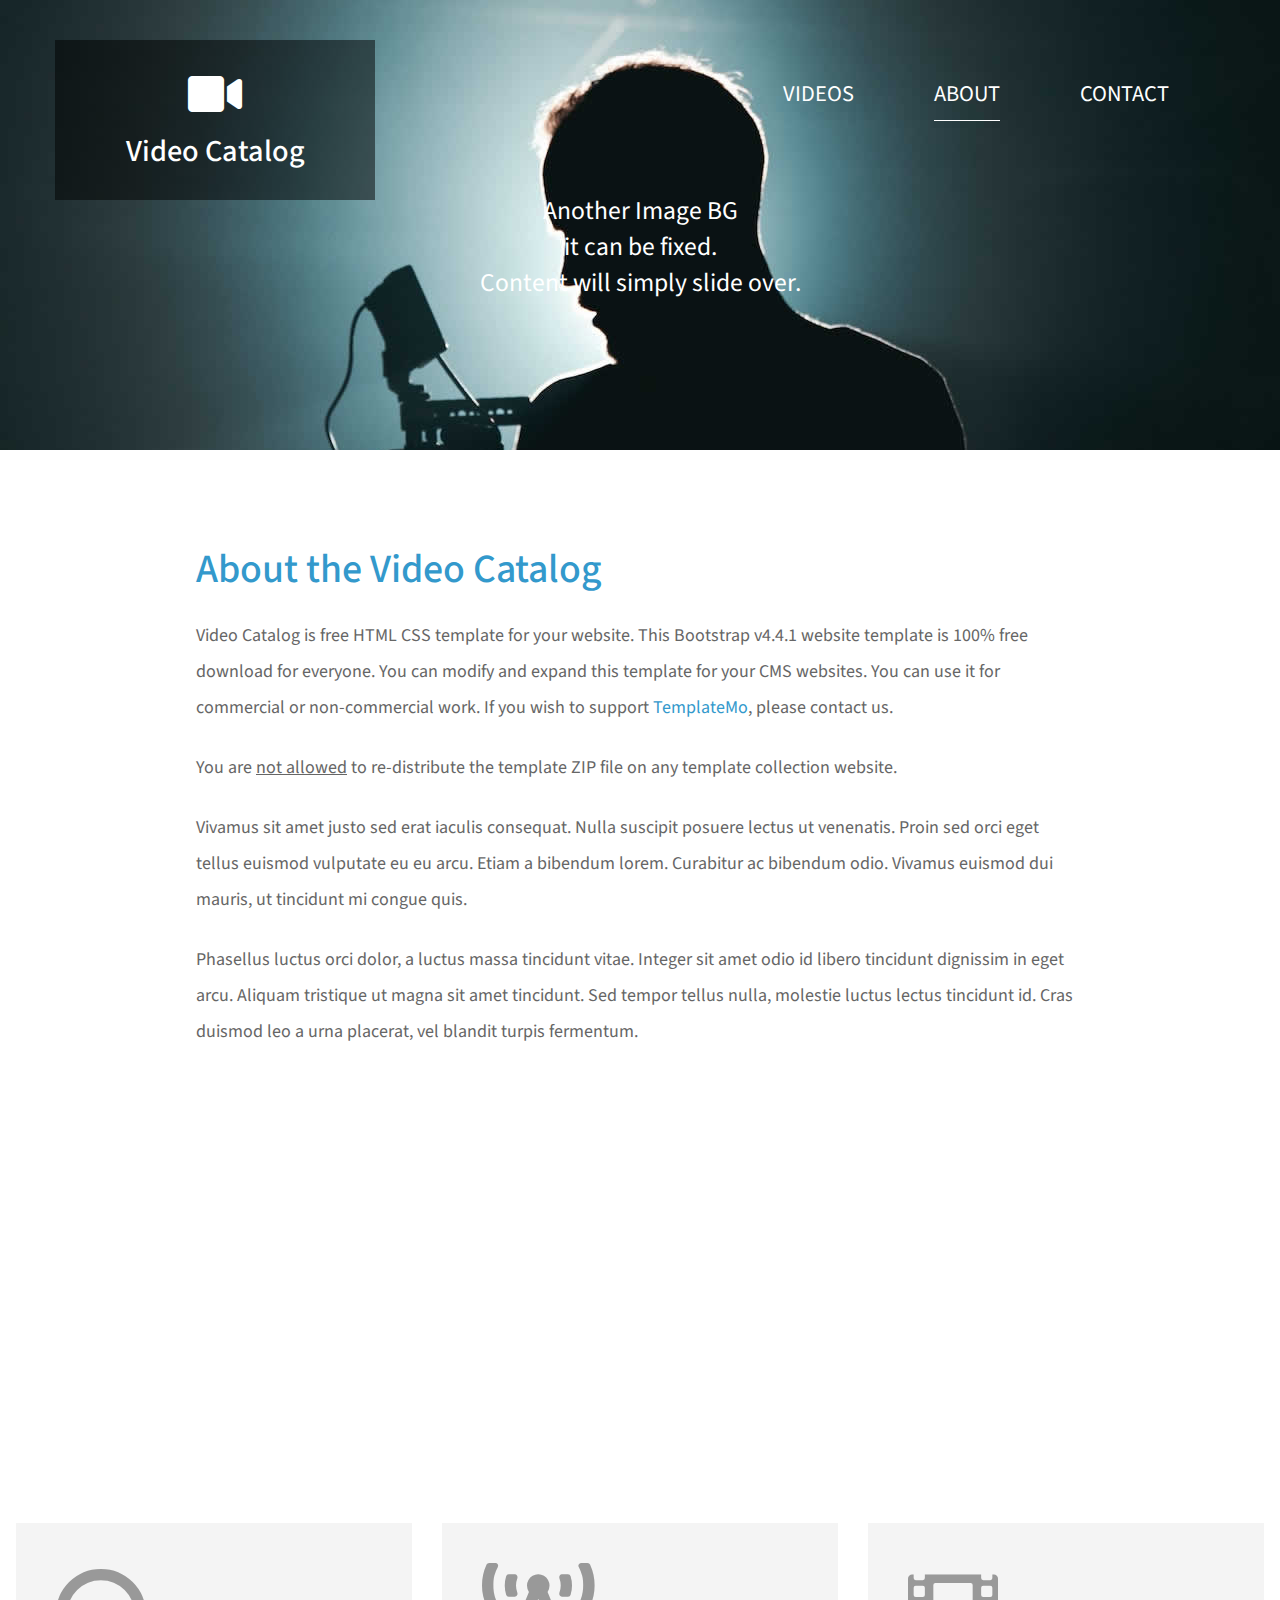
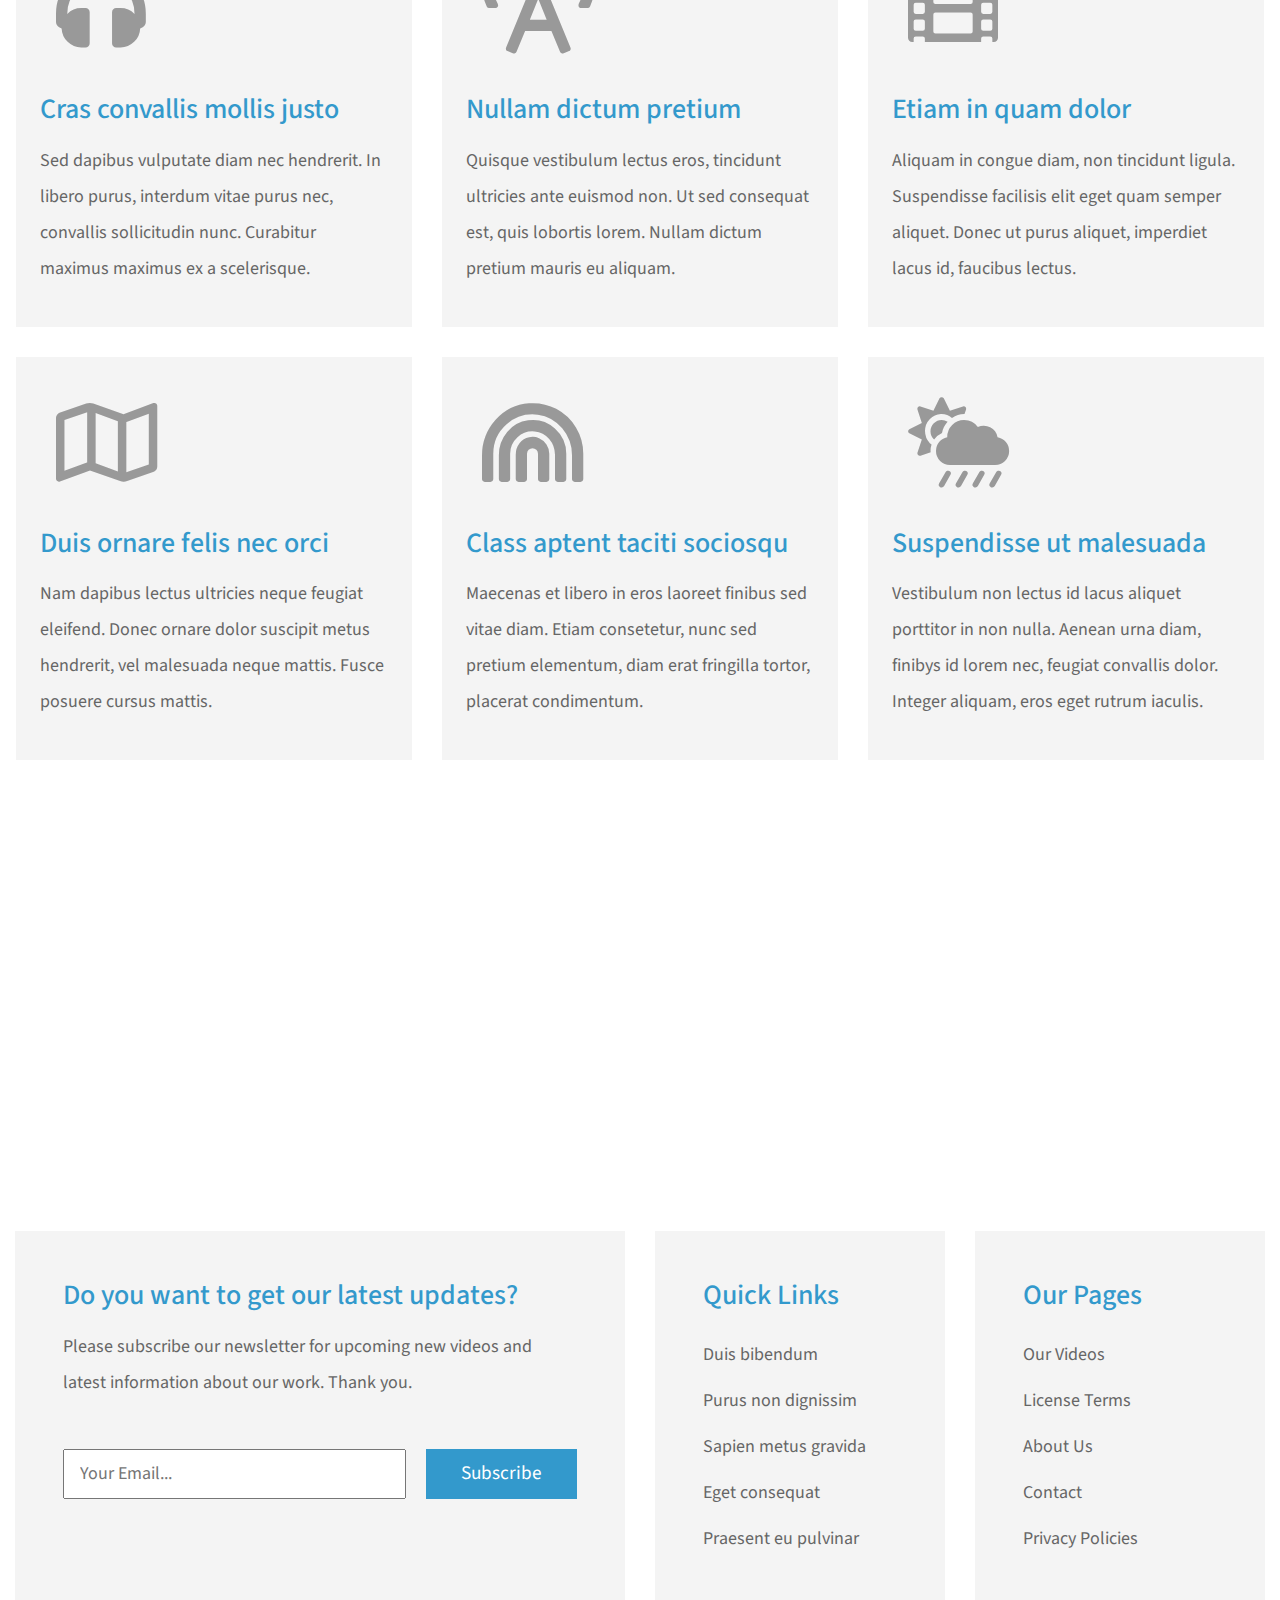
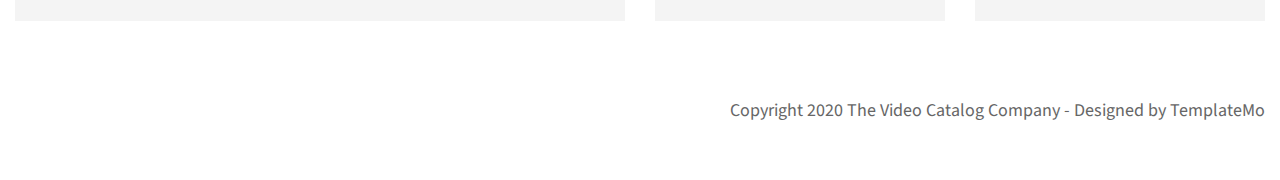
<file: nadi/about.html>
<!DOCTYPE html>
<html lang="en">
<head>
	<meta charset="UTF-8">
    <meta name="viewport" content="width=device-width, initial-scale=1.0">
    <title>Video Catalog</title>
    <link rel="stylesheet" href="fontawesome/css/all.min.css"> <!-- https://fontawesome.com/ -->
    <link href="https://fonts.googleapis.com/css2?family=Source+Sans+Pro&display=swap" rel="stylesheet">
    <!-- https://fonts.google.com/ -->
    <link rel="stylesheet" href="css/bootstrap.min.css">
    <link rel="stylesheet" href="css/templatemo-video-catalog.css">
<!--

TemplateMo 552 Video Catalog

https://templatemo.com/tm-552-video-catalog

-->
</head>
<body>
	<div class="tm-page-wrap mx-auto">
		<div class="position-relative">
			<div class="potition-absolute tm-site-header">
				<div class="container-fluid position-relative">
					<div class="row">						
                        <div class="col-7 col-md-4">
                            <a href="index.html" class="tm-bg-black text-center tm-logo-container">
                                <i class="fas fa-video tm-site-logo mb-3"></i>
                                <h1 class="tm-site-name">Video Catalog</h1>
                            </a>
                        </div>
                        <div class="col-5 col-md-8 ml-auto mr-0">
                            <div class="tm-site-nav">
                                <nav class="navbar navbar-expand-lg mr-0 ml-auto" id="tm-main-nav">
                                    <button class="navbar-toggler tm-bg-black py-2 px-3 mr-0 ml-auto collapsed" type="button"
                                        data-toggle="collapse" data-target="#navbar-nav" aria-controls="navbar-nav"
                                        aria-expanded="false" aria-label="Toggle navigation">
                                        <span>
                                            <i class="fas fa-bars tm-menu-closed-icon"></i>
                                            <i class="fas fa-times tm-menu-opened-icon"></i>
                                        </span>
                                    </button>
                                    <div class="collapse navbar-collapse tm-nav" id="navbar-nav">
                                        <ul class="navbar-nav text-uppercase">
                                            <li class="nav-item">
                                                <a class="nav-link tm-nav-link" href="index.html">Videos</a>
                                            </li>
                                            <li class="nav-item active">
                                                <a class="nav-link tm-nav-link" href="about.html">About <span class="sr-only">(current)</span></a>
                                            </li>
                                            <li class="nav-item">
                                                <a class="nav-link tm-nav-link" href="contact.html">Contact</a>
                                            </li>
                                        </ul>
                                    </div>
                                </nav>
                            </div>
                        </div>
					</div>
				</div>
			</div>
			<div class="tm-welcome-container tm-fixed-header tm-fixed-header-2">
				<div class="text-center">
					<p class="pt-5 px-3 tm-welcome-text tm-welcome-text-2 mb-1 mt-lg-0 mt-5 text-white mx-auto">Another Image BG<br>it can be fixed.<br>Content will simply slide over.</p>                	
				</div>                
            </div>

            <div id="tm-fixed-header-bg"></div> <!-- Header image -->
		</div>

		<!-- Page content -->
		<main>
			<div class="container-fluid px-0">
				<div class="mx-auto tm-content-container">					
					<div class="row mt-3 mb-5 pb-3">
						<div class="col-12">
							<div class="mx-auto tm-about-text-container px-3">
								<h2 class="tm-page-title mb-4 tm-text-primary">About the Video Catalog</h2>
								<p class="mb-4">Video Catalog is free HTML CSS template for your website. This Bootstrap v4.4.1 website template is 100% free download for everyone. You can modify and expand this template for your CMS websites. You can use it for commercial or non-commercial work. If you wish to support <a href="https://templatemo.com" class="tm-text-primary">TemplateMo</a>, please contact us.</p>
								<p class="mb-4">You are <u>not allowed</u> to re-distribute the template ZIP file on any template collection website.</p>
								<p class="mb-4">Vivamus sit amet justo sed erat iaculis consequat. Nulla suscipit posuere lectus ut venenatis. Proin sed orci eget tellus euismod vulputate eu eu arcu. Etiam a bibendum lorem. Curabitur ac bibendum odio. Vivamus euismod dui mauris, ut tincidunt mi congue quis.</p>
								<p class="mb-0">Phasellus luctus orci dolor, a luctus massa tincidunt vitae. Integer sit amet odio id libero tincidunt dignissim in eget arcu. Aliquam tristique ut magna sit amet tincidunt. Sed tempor tellus nulla, molestie luctus lectus tincidunt id. Cras duismod leo a urna placerat, vel blandit turpis fermentum.</p>	
							</div>							
						</div>						
					</div>					
				</div>

				<div class="parallax-window" data-parallax="scroll" data-image-src="img/about-2.jpg"></div>

				<div class="mx-auto tm-content-container mt-4 px-3">
					<div class="row tm-catalog-item-list mb-4">
		                <div class="col-lg-4 col-md-6 col-sm-12 tm-catalog-item">
		                    <div class="tm-bg-gray p-4">
		                        <i class="fas fa-headphones fa-5x p-3 mb-4 tm-about-icon"></i>
		                        <h3 class="tm-text-primary mb-3">Cras convallis mollis justo</h3>
		                        <p>Sed dapibus vulputate diam nec hendrerit. In libero purus, interdum vitae purus nec, convallis sollicitudin nunc. Curabitur maximus maximus ex a scelerisque.</p>
		                    </div>		                    
		                </div>
		                <div class="col-lg-4 col-md-6 col-sm-12 tm-catalog-item">
		                    <div class="tm-bg-gray p-4">
		                        <i class="fas fa-broadcast-tower fa-5x p-3 mb-4 tm-about-icon"></i>
		                        <h3 class="tm-text-primary mb-3">Nullam dictum pretium</h3>
		                        <p>Quisque vestibulum lectus eros, tincidunt ultricies ante euismod non. Ut sed consequat est, quis lobortis lorem. Nullam dictum pretium mauris eu aliquam.</p>
		                    </div>	
		                </div>
		                <div class="col-lg-4 col-md-6 col-sm-12 tm-catalog-item">
		                    <div class="tm-bg-gray p-4">
		                        <i class="fas fa-film fa-5x p-3 mb-4 tm-about-icon"></i>
		                        <h3 class="tm-text-primary mb-3">Etiam in quam dolor</h3>
		                        <p>Aliquam in congue diam, non tincidunt ligula. Suspendisse facilisis elit eget quam semper aliquet. Donec ut purus aliquet, imperdiet lacus id, faucibus lectus.</p>
		                    </div>	
		                </div>
		                <div class="col-lg-4 col-md-6 col-sm-12 tm-catalog-item">
		                    <div class="tm-bg-gray p-4">
		                        <i class="far fa-map fa-5x p-3 mb-4 tm-about-icon"></i>
		                        <h3 class="tm-text-primary mb-3">Duis ornare felis nec orci</h3>
		                        <p>Nam dapibus lectus ultricies neque feugiat eleifend. Donec ornare dolor suscipit metus hendrerit, vel malesuada neque mattis. Fusce posuere cursus mattis.</p>
		                    </div>	
		                </div>
		                <div class="col-lg-4 col-md-6 col-sm-12 tm-catalog-item">
		                    <div class="tm-bg-gray p-4">
		                        <i class="fas fa-rainbow fa-5x p-3 mb-4 tm-about-icon"></i>
		                        <h3 class="tm-text-primary mb-3">Class aptent taciti sociosqu</h3>
		                        <p>Maecenas et libero in eros laoreet finibus sed vitae diam. Etiam consetetur, nunc sed pretium elementum, diam erat fringilla tortor, placerat condimentum.</p>
		                    </div>	
		                </div>
		                <div class="col-lg-4 col-md-6 col-sm-12 tm-catalog-item">
		                    <div class="tm-bg-gray p-4">
		                        <i class="fas fa-cloud-sun-rain fa-5x p-3 mb-4 tm-about-icon"></i>
		                        <h3 class="tm-text-primary mb-3">Suspendisse ut malesuada</h3>
		                        <p>Vestibulum non lectus id lacus aliquet porttitor in non nulla. Aenean urna diam, finibys id lorem nec, feugiat convallis dolor. Integer aliquam, eros eget rutrum iaculis.</p>
		                    </div>	
		                </div>
		            </div>
				</div>

				<div class="parallax-window" data-parallax="scroll" data-image-src="img/about-3.jpg"></div>
			</div>
		</main>

		<div class="container-fluid tm-content-container mx-auto pt-5">
			<!-- Subscribe form and footer links -->
            <div class="row mt-5 pt-3">
                <div class="col-xl-6 col-lg-12 mb-4">
                    <div class="tm-bg-gray p-5 h-100">
                        <h3 class="tm-text-primary mb-3">Do you want to get our latest updates?</h3>
                        <p class="mb-5">Please subscribe our newsletter for upcoming new videos and latest information about our
                            work. Thank you.</p>
                        <form action="" method="GET" class="tm-subscribe-form">
                            <input type="text" name="email" placeholder="Your Email..." required>
                            <button type="submit" class="btn rounded-0 btn-primary tm-btn-small">Subscribe</button>
                        </form>
                    </div>
                </div>
                <div class="col-xl-3 col-lg-6 col-md-6 col-sm-6 col-12 mb-4">
                    <div class="p-5 tm-bg-gray">
                        <h3 class="tm-text-primary mb-4">Quick Links</h3>
                        <ul class="list-unstyled tm-footer-links">
                            <li><a href="#">Duis bibendum</a></li>
                            <li><a href="#">Purus non dignissim</a></li>
                            <li><a href="#">Sapien metus gravida</a></li>
                            <li><a href="#">Eget consequat</a></li>
                            <li><a href="#">Praesent eu pulvinar</a></li>
                        </ul>    
                    </div>                        
                </div>
                <div class="col-xl-3 col-lg-6 col-md-6 col-sm-6 col-12 mb-4">
                    <div class="p-5 tm-bg-gray h-100">
                        <h3 class="tm-text-primary mb-4">Our Pages</h3>
                        <ul class="list-unstyled tm-footer-links">
                            <li><a href="#">Our Videos</a></li>
                            <li><a href="#">License Terms</a></li>
                            <li><a href="#">About Us</a></li>
                            <li><a href="#">Contact</a></li>
                            <li><a href="#">Privacy Policies</a></li>
                        </ul>
                    </div>                        
                </div>
            </div> <!-- row -->

            <footer class="row pt-5">
                <div class="col-12">
                    <p class="text-right">Copyright 2020 The Video Catalog Company 
                        
                        - Designed by <a href="https://templatemo.com" rel="nofollow" target="_parent">TemplateMo</a></p>
                </div>
            </footer>
		</div>		
	</div>

	<script src="js/jquery-3.4.1.min.js"></script>
    <script src="js/bootstrap.min.js"></script>
    <script src="js/parallax.min.js"></script>
</body>
</html>
</file>
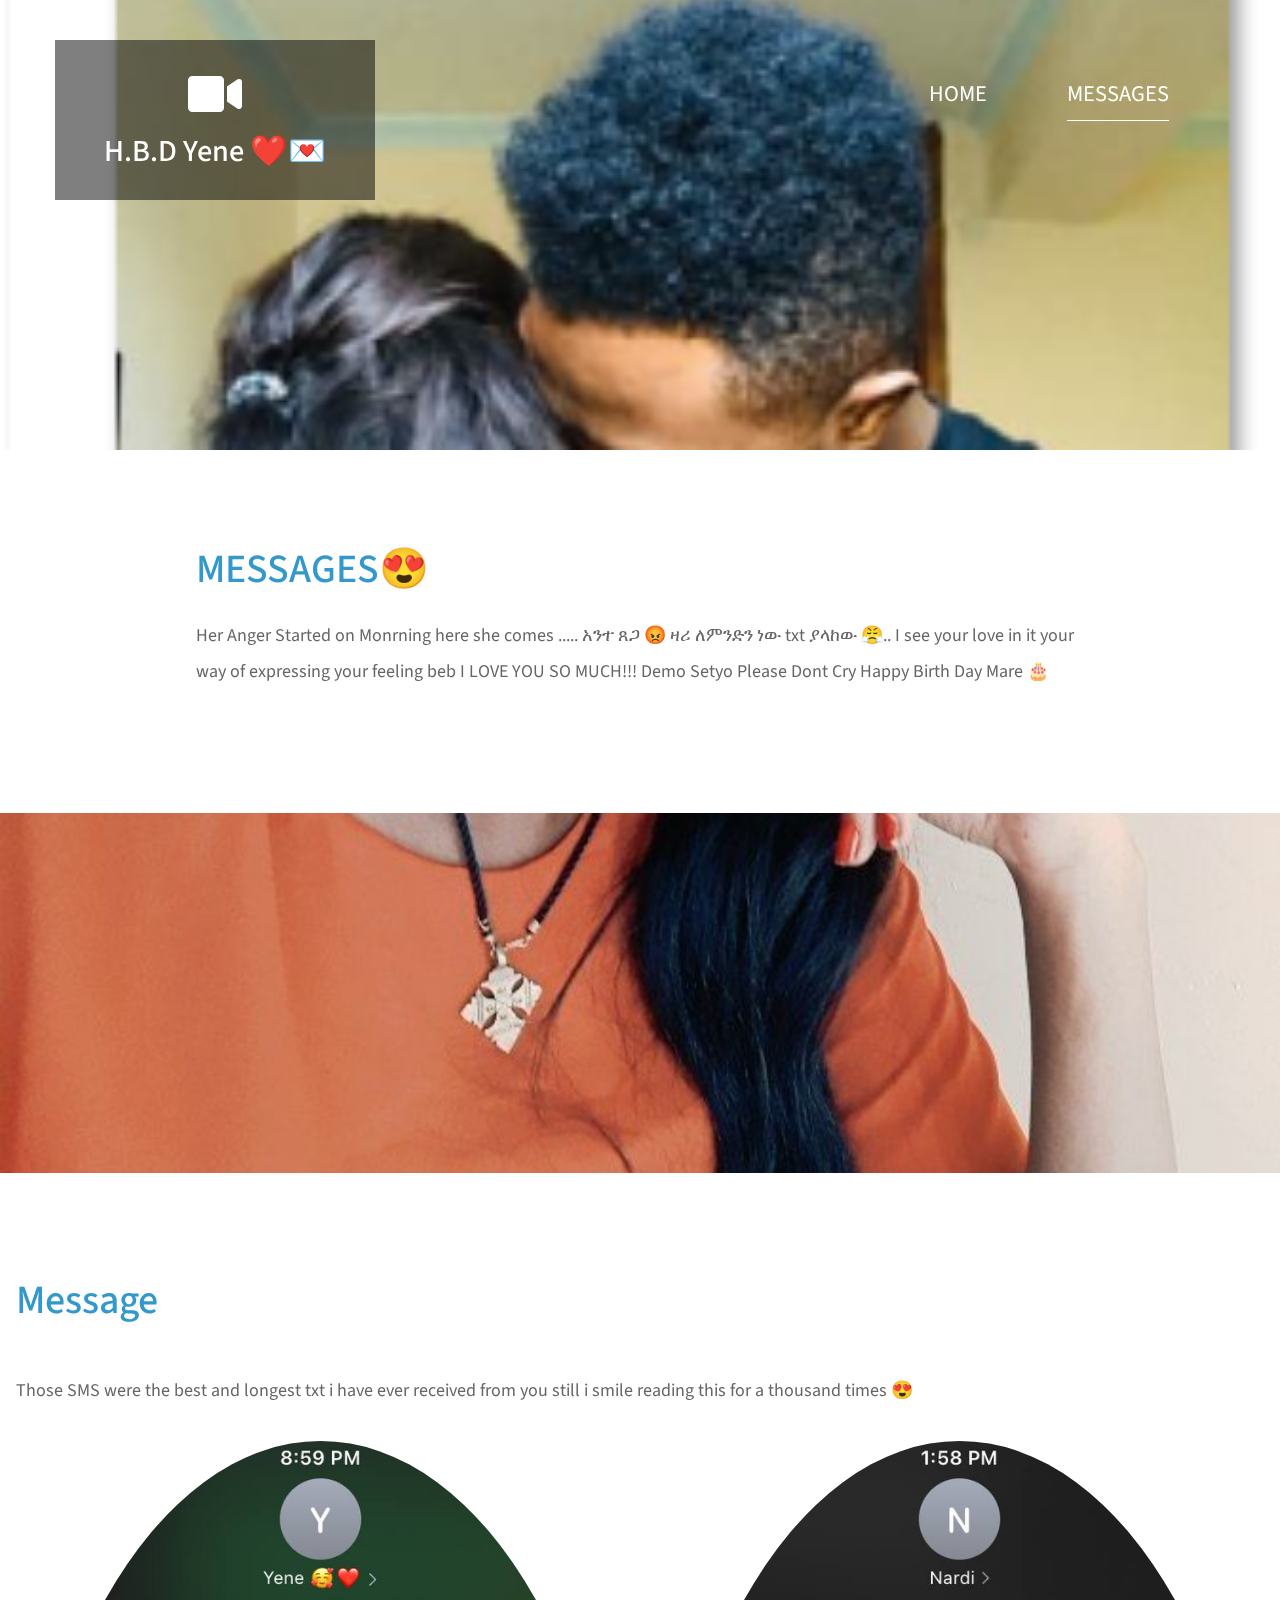
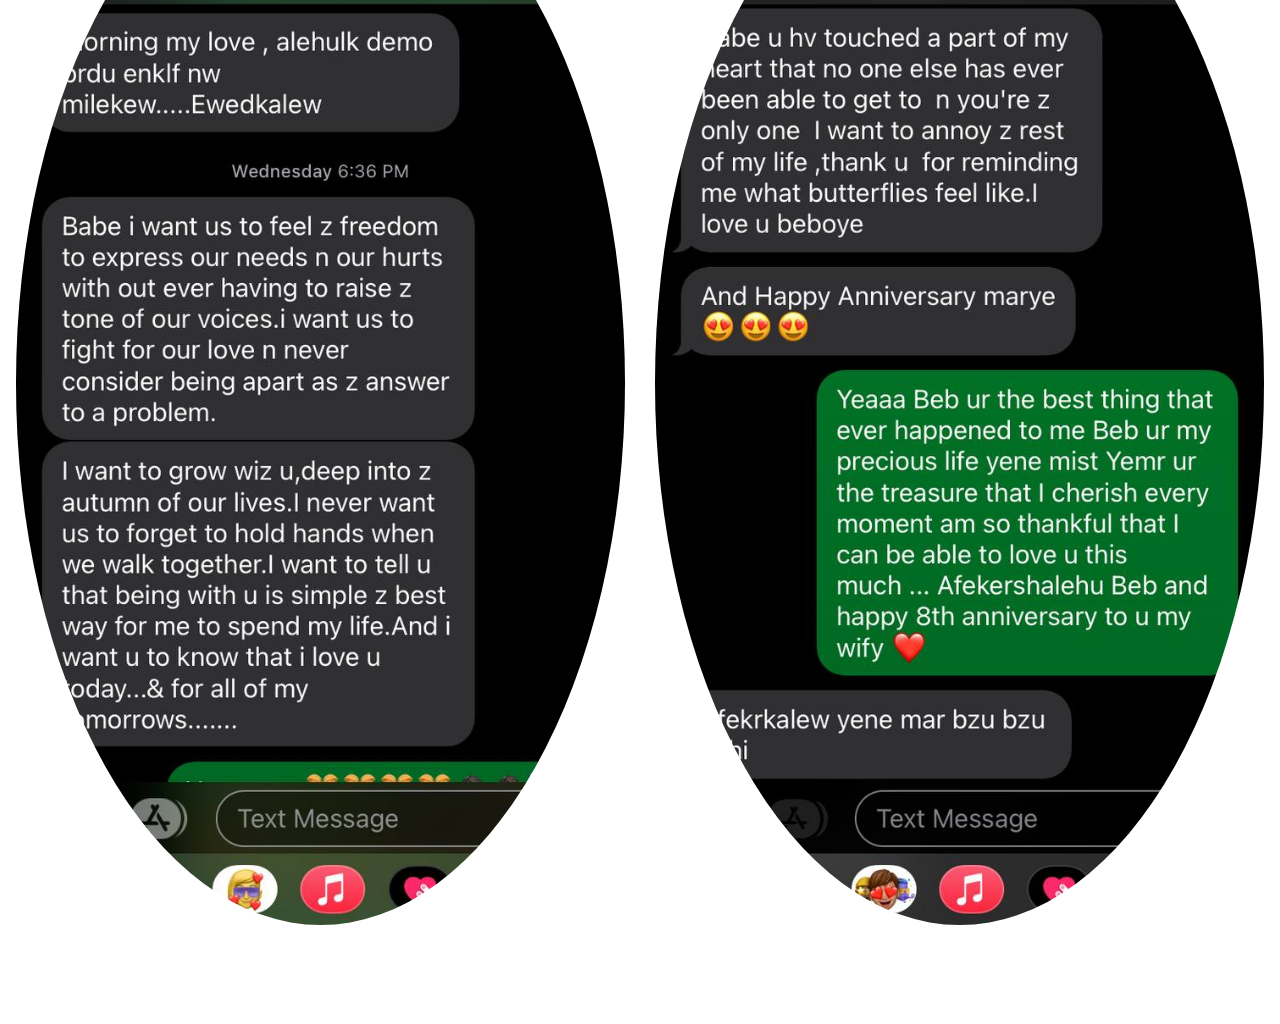
<file: nadi/contact.html>
<!DOCTYPE html>
<html lang="en">
<head>
	<meta charset="UTF-8">
    <meta name="viewport" content="width=device-width, initial-scale=1.0">
    <title>H.B.D Yene ❤️ </title>
    <link rel="stylesheet" href="fontawesome/css/all.min.css"> <!-- https://fontawesome.com/ -->
    <link href="https://fonts.googleapis.com/css2?family=Source+Sans+Pro&display=swap" rel="stylesheet">
    <!-- https://fonts.google.com/ -->
    <link rel="stylesheet" href="css/bootstrap.min.css">
    <link rel="stylesheet" href="css/templatemo-video-catalog.css">
</head>
<!--

TemplateMo 552 Video Catalog

https://templatemo.com/tm-552-video-catalog

-->
<body>
	<div class="tm-page-wrap mx-auto">
		<div class="position-relative">
			<div class="potition-absolute tm-site-header">
				<div class="container-fluid position-relative">
					<div class="row">						
                        <div class="col-7 col-md-4">
                            <a href="index.html" class="tm-bg-black text-center tm-logo-container">
                                <i class="fas fa-video tm-site-logo mb-3"></i>
                                <h1 class="tm-site-name">H.B.D Yene ❤️💌</h1>
                                
                            </a>
                        </div>
                        <div class="col-5 col-md-8 ml-auto mr-0">
                            <div class="tm-site-nav">
                                <nav class="navbar navbar-expand-lg mr-0 ml-auto" id="tm-main-nav">
                                    <button class="navbar-toggler tm-bg-black py-2 px-3 mr-0 ml-auto collapsed" type="button"
                                        data-toggle="collapse" data-target="#navbar-nav" aria-controls="navbar-nav"
                                        aria-expanded="false" aria-label="Toggle navigation">
                                        <span>
                                            <i class="fas fa-bars tm-menu-closed-icon"></i>
                                            <i class="fas fa-times tm-menu-opened-icon"></i>
                                        </span>
                                    </button>
                                    <div class="collapse navbar-collapse tm-nav" id="navbar-nav">
                                        <ul class="navbar-nav text-uppercase">
                                            <li class="nav-item">
                                                <a class="nav-link tm-nav-link" href="index.html">Home</a>
                                            </li>
                                            
                                            <li class="nav-item active">
                                                <a class="nav-link tm-nav-link" href="contact.html">MESSAGES <span class="sr-only">(current)</span></a>
                                            </li>
                                        </ul>
                                    </div>
                                </nav>
                            </div>
                        </div>
					</div>
				</div>
			</div>
			<div class="tm-welcome-container tm-fixed-header tm-fixed-header-3">
				               
            </div>

            <div id="tm-fixed-header-bg"></div> <!-- Header image -->
		</div>

		<!-- Page content -->
		<main>
			<div class="container-fluid px-0">
				<div class="mx-auto tm-content-container">					
					<div class="row mt-3 mb-5 pb-3">
						<div class="col-12">
							<div class="mx-auto tm-about-text-container px-3">
								<h2 class="tm-page-title mb-4 tm-text-primary">MESSAGES😍 </h2>
                                <p class="mb-4">
                                Her Anger Started on Monrning here she comes ..... አንተ ጸጋ 😡 ዛሪ ለምንድን ነው txt ያላከው 😤.. I see your love in it your way of expressing your feeling beb I LOVE YOU SO MUCH!!! Demo Setyo Please Dont Cry Happy Birth Day Mare 🎂   
                                </p>
                                </div>							
						</div>						
					</div>
                                                          			
				</div>

				<div class="parallax-window parallax-window-2" data-parallax="scroll" data-image-src="img/contact-2.jpg"></div>

				<div class="mx-auto tm-content-container mt-4 px-3 mb-3">
                    <div class="row">
                        <div class="col-12">
                            <h2 class="tm-page-title mb-5 tm-text-primary">Message</h2> 
                            <p>
                            Those SMS were the best and longest txt i have ever received from you still i smile reading this for a thousand times 😍
                        </p> 
                        </div>                        
                    </div>
					<div class="row">
		                <div class="col-lg-6 mb-5 pt-3">
		                    <div class="media tm-testimonial">
                                <img class="mr-4 rounded-circle img-fluid" src="img/pho.jpg" alt="Generic placeholder image">
                                <p class="media-body pt-3 tm-testimonial-text">
                                     </p>                              
                            </div>              
		                </div>
                        <div class="col-lg-6 mb-5 pt-3">
		                    <div class="media tm-testimonial">
                                <img class="mr-4 rounded-circle img-fluid" src="img/txt.jpeg" alt="Generic placeholder image">
                                <p class="media-body pt-3 tm-testimonial-text">
                                     </p>                              
                            </div>              
		                </div>
                        
                        
		            </div>
				</div>
			</div>
		</main>

				
	</div>

	<script src="js/jquery-3.4.1.min.js"></script>
    <script src="js/bootstrap.min.js"></script>
    <script src="js/parallax.min.js"></script>    
</body>
</html>
</file>
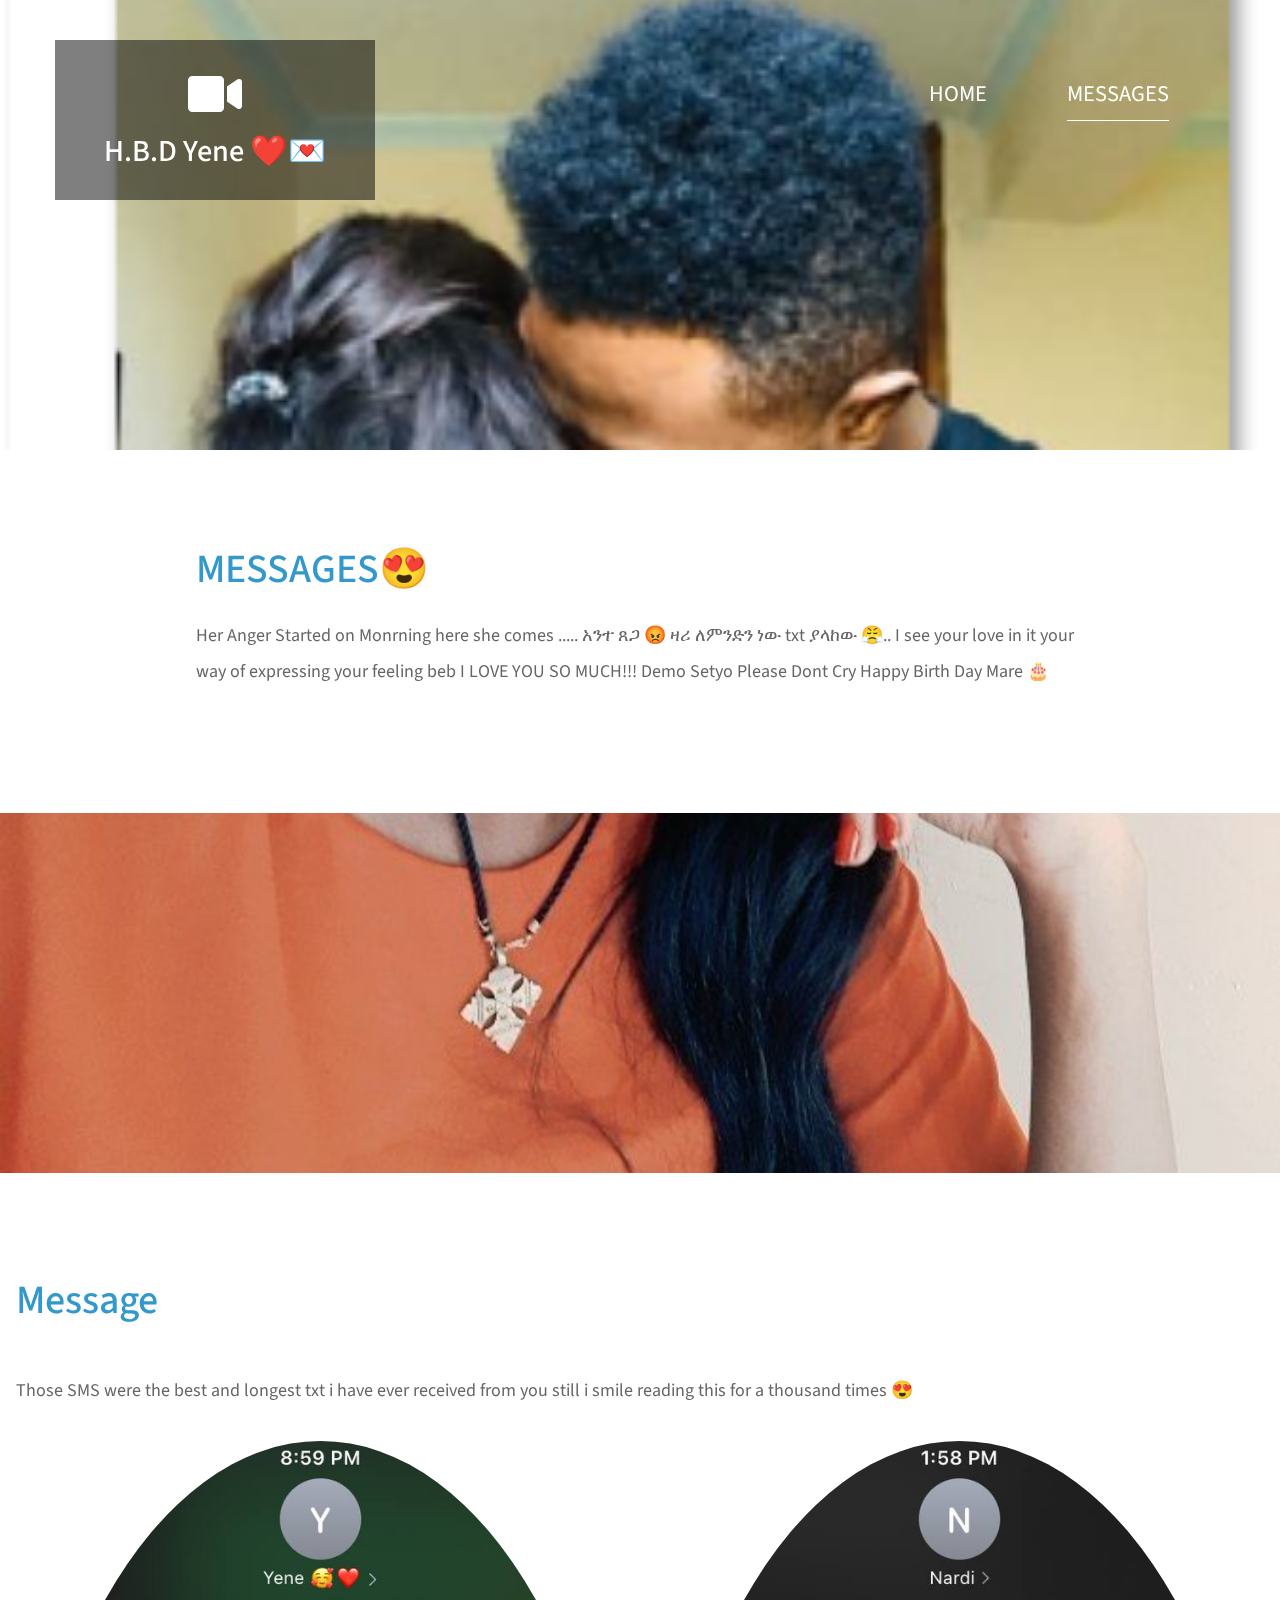
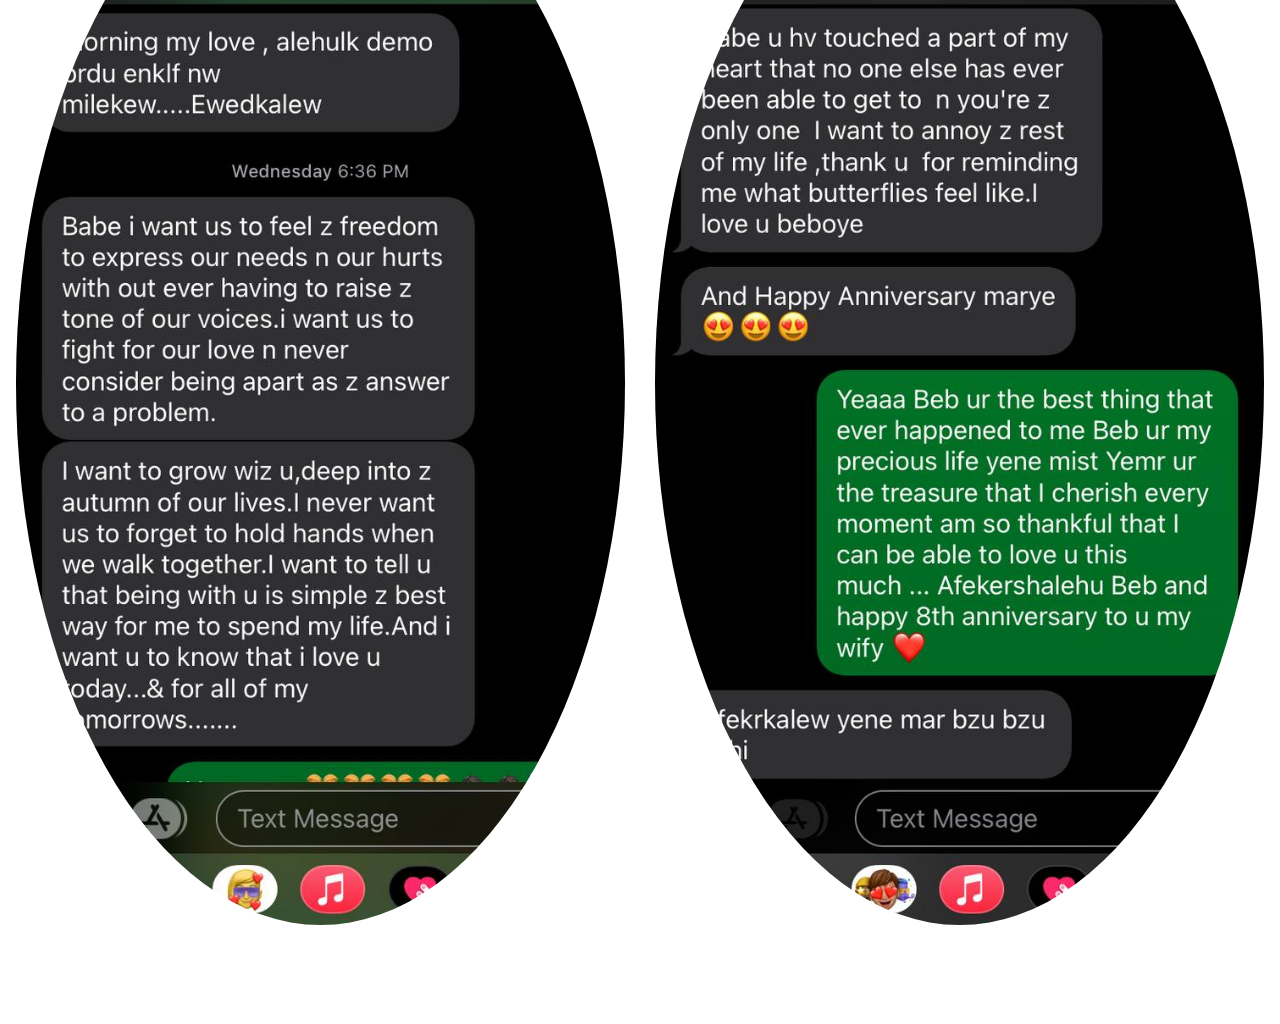
<file: templatemo_552_video_catalog/contact.html>
<!DOCTYPE html>
<html lang="en">
<head>
	<meta charset="UTF-8">
    <meta name="viewport" content="width=device-width, initial-scale=1.0">
    <title>H.B.D Yene ❤️ </title>
    <link rel="stylesheet" href="fontawesome/css/all.min.css"> <!-- https://fontawesome.com/ -->
    <link href="https://fonts.googleapis.com/css2?family=Source+Sans+Pro&display=swap" rel="stylesheet">
    <!-- https://fonts.google.com/ -->
    <link rel="stylesheet" href="css/bootstrap.min.css">
    <link rel="stylesheet" href="css/templatemo-video-catalog.css">
</head>
<!--

TemplateMo 552 Video Catalog

https://templatemo.com/tm-552-video-catalog

-->
<body>
	<div class="tm-page-wrap mx-auto">
		<div class="position-relative">
			<div class="potition-absolute tm-site-header">
				<div class="container-fluid position-relative">
					<div class="row">						
                        <div class="col-7 col-md-4">
                            <a href="index.html" class="tm-bg-black text-center tm-logo-container">
                                <i class="fas fa-video tm-site-logo mb-3"></i>
                                <h1 class="tm-site-name">H.B.D Yene ❤️💌</h1>
                                
                            </a>
                        </div>
                        <div class="col-5 col-md-8 ml-auto mr-0">
                            <div class="tm-site-nav">
                                <nav class="navbar navbar-expand-lg mr-0 ml-auto" id="tm-main-nav">
                                    <button class="navbar-toggler tm-bg-black py-2 px-3 mr-0 ml-auto collapsed" type="button"
                                        data-toggle="collapse" data-target="#navbar-nav" aria-controls="navbar-nav"
                                        aria-expanded="false" aria-label="Toggle navigation">
                                        <span>
                                            <i class="fas fa-bars tm-menu-closed-icon"></i>
                                            <i class="fas fa-times tm-menu-opened-icon"></i>
                                        </span>
                                    </button>
                                    <div class="collapse navbar-collapse tm-nav" id="navbar-nav">
                                        <ul class="navbar-nav text-uppercase">
                                            <li class="nav-item">
                                                <a class="nav-link tm-nav-link" href="index.html">Home</a>
                                            </li>
                                            
                                            <li class="nav-item active">
                                                <a class="nav-link tm-nav-link" href="contact.html">MESSAGES <span class="sr-only">(current)</span></a>
                                            </li>
                                        </ul>
                                    </div>
                                </nav>
                            </div>
                        </div>
					</div>
				</div>
			</div>
			<div class="tm-welcome-container tm-fixed-header tm-fixed-header-3">
				               
            </div>

            <div id="tm-fixed-header-bg"></div> <!-- Header image -->
		</div>

		<!-- Page content -->
		<main>
			<div class="container-fluid px-0">
				<div class="mx-auto tm-content-container">					
					<div class="row mt-3 mb-5 pb-3">
						<div class="col-12">
							<div class="mx-auto tm-about-text-container px-3">
								<h2 class="tm-page-title mb-4 tm-text-primary">MESSAGES😍 </h2>
                                <p class="mb-4">
                                Her Anger Started on Monrning here she comes ..... አንተ ጸጋ 😡 ዛሪ ለምንድን ነው txt ያላከው 😤.. I see your love in it your way of expressing your feeling beb I LOVE YOU SO MUCH!!! Demo Setyo Please Dont Cry Happy Birth Day Mare 🎂   
                                </p>
                                </div>							
						</div>						
					</div>
                                                          			
				</div>

				<div class="parallax-window parallax-window-2" data-parallax="scroll" data-image-src="img/contact-2.jpg"></div>

				<div class="mx-auto tm-content-container mt-4 px-3 mb-3">
                    <div class="row">
                        <div class="col-12">
                            <h2 class="tm-page-title mb-5 tm-text-primary">Message</h2> 
                            <p>
                            Those SMS were the best and longest txt i have ever received from you still i smile reading this for a thousand times 😍
                        </p> 
                        </div>                        
                    </div>
					<div class="row">
		                <div class="col-lg-6 mb-5 pt-3">
		                    <div class="media tm-testimonial">
                                <img class="mr-4 rounded-circle img-fluid" src="img/pho.jpg" alt="Generic placeholder image">
                                <p class="media-body pt-3 tm-testimonial-text">
                                     </p>                              
                            </div>              
		                </div>
		               
                        <div class="col-lg-6 mb-5 pt-3">
                            <div class="media tm-testimonial">
                              <img class="mr-4 rounded-circle img-fluid" src="img/txt.jpeg" alt="Generic placeholder image">
                              <p class="media-body pt-3 tm-testimonial-text">
                                Aliquam tristique ut magna sit amet tincidunt. Sed tempor tellus nulla, molestie luctus lectus tincidunt id. Cras duismod leo a urna placerat, vel blandit turpis fermentum.
                              </p>
                            </div>                  
                        </div>
                        
		            </div>
				</div>
			</div>
		</main>

				
	</div>

	<script src="js/jquery-3.4.1.min.js"></script>
    <script src="js/bootstrap.min.js"></script>
    <script src="js/parallax.min.js"></script>    
</body>
</html>
</file>
<file: nadi/css/templatemo-video-catalog.css>
/*

TemplateMo 552 Video Catalog

https://templatemo.com/tm-552-video-catalog

*/

html { scroll-behavior: smooth; overflow-x: hidden; }

body {
    margin: 0;
    padding: 0;
    font-family: 'Source Sans Pro', sans-serif;
    font-size: 18px;
    line-height: 2em;
    overflow-x: hidden;
}

a {
    transition: all 0.3s ease;
    color: #666;
}

a:hover {
    color: #29BBCC;
    text-decoration: none;
}

h2, p { color: #666666; }

.tm-site-header {
    position: absolute;
    z-index: 1000;
    width: 100%;
    top: 0;
    left: 0;
    padding: 40px;
}

.tm-logo-container {
    display: block;
    padding: 30px;
    width: 320px;
    height: 160px;
}

.tm-site-logo { font-size: 3rem; }
.tm-site-name { font-size: 1.9rem; }

#tm-video-container {
    max-height: 720px;
    overflow: hidden;
    background-color: #333;
}

#tm-video {
    width: 100%;
    height: auto;
}

.tm-bg-black {
    background-color: rgba(0,0,0,0.5);
    color: white;
}

.tm-bg-gray { background-color: #F4F4F4; }
.tm-text-primary { color: #3399CC; }
.tm-text-secondary { color: #3CAFAF; }

.tm-nav-link {
    color: white;
    font-size: 1.4rem;    
}

#tm-main-nav .nav-item .nav-link { border-bottom: 1px solid transparent; }

#tm-main-nav .nav-item.active .nav-link,
#tm-main-nav .nav-item:hover .nav-link {
    border-bottom: 1px solid white;
    color: white;
}

.tm-welcome-container {
    position: absolute;
    width: 100%;
    height: 100%;
    display: flex;
    justify-content: center;
    flex-direction: column;
    z-index: 999;
}

.tm-welcome-container-inner { margin-top: 100px; }
.tm-welcome-text { font-size: 1.6rem; }

.btn {
    padding: 15px 60px;
    font-size: 1.6rem;
    border: none;
    cursor: pointer;
}

.btn-primary { background-color: #3399CC; }
.btn-primary:hover { background-color: #1674a0; }

/*
    Button hover effect: https://tympanus.net/Development/CreativeButtons/
*/

.tm-btn-animate {
    position: relative;
    overflow: hidden;
    -webkit-backface-visibility: hidden;
    -moz-backface-visibility: hidden;
    backface-visibility: hidden;
    transition: all 0.3s ease;
}

.tm-btn-animate:before {
    left: 0;
    top: -100%;
    position: absolute;
    height: 100%;
    width: 100%;
    line-height: 2.5;
    -webkit-transition: all 0.3s;
    -moz-transition: all 0.3s;
    transition: all 0.3s;
    font-family: "Font Awesome 5 Free";
    font-style: normal;
    font-weight: 900;
    line-height: 1;
    -webkit-font-smoothing: antialiased;
}

.tm-btn-animate:after {
    content: '';
    position: absolute;
    z-index: -1;
    -webkit-transition: all 0.3s;
    -moz-transition: all 0.3s;
    transition: all 0.3s;
}

.tm-btn-animate:hover:before { top: 13px; }

.tm-btn-animate span {
    display: inline-block;
    width: 100%;
    height: 100%;
    -webkit-transition: all 0.3s;
    -webkit-backface-visibility: hidden;
    -moz-transition: all 0.3s;
    -moz-backface-visibility: hidden;
    transition: all 0.3s;
    backface-visibility: hidden;
}

.tm-btn-animate:hover span {
    -webkit-transform: translateY(300%);
    -moz-transform: translateY(300%);
    -ms-transform: translateY(300%);
    transform: translateY(300%);
}

.tm-btn-cta {
    color: white;
    background-color: rgba(0,0,0,0.5);
}

.tm-btn-cta:before { font-size: 180%; }
.tm-btn-download:before { font-size: 120%; }
.tm-btn-submit:before { font-size: 120%; }
.tm-icon-down:before { content: '\f078'; }
.tm-icon-download:before { content: '\f019'; }
.tm-icon-submit:before { content: '\f1d8'; }
.tm-icon-submit:hover:before { top: 18px; }
.tm-btn-cta:hover { color: white; }

.tm-btn-download:hover,
.tm-btn-download:focus,
.tm-btn-submit:hover,
.tm-btn-submit:focus {
    color: white;
    background-color: #3399CC;
}

.tm-btn-download span { padding-top: 10px; }
.tm-btn-small { 
    padding: 10.5px 35px;
    font-size: 1.2rem; 
}

#tm-video-control-button {
    position: absolute;
    bottom: 20px;
    right: 20px;
    z-index: 1000;
}

.tm-content-container {
    max-width: 1422px;
    padding-top: 80px;
    padding-bottom: 35px;
}

.tm-page-title { font-size: 2.5rem; }
.tm-catalog-item-list { justify-content: space-between; }

.tm-catalog-item {
    max-width: 462px;
    display: flex;
    flex-direction: column;
    margin-bottom: 64px;
}

.tm-thumbnail-container { overflow: hidden; }
.tm-thumbnail-container img { transition: all 0.3s ease; }
.tm-thumbnail-container:hover img { transform: scale(1.2) rotate(5deg); }

.tm-img-overlay {
    top: 0;
    left: 0;
    width: 100%;
    height: 100%;
    display: flex;
    align-items: center;
    justify-content: center;
    background-color: rgba(0,0,0,0.4);
    cursor: pointer;
    transition: all 0.3s ease ;
}

.tm-overlay-icon {
    color: #a7a7a7;
    opacity: 1;
    font-size: 2rem;
    padding: 10px 15px;
    background-color: rgba(0,0,0,0.5);
    border-radius: 50%;
    width: 70px;
    height: 70px;
    display: flex;
    align-items: center;
    justify-content: center;
    padding-right: 8px;
    z-index: 1002;
    transition: all 0.3s ease;  
}

.tm-img-overlay:hover { background-color: transparent; }
.tm-img-overlay:hover .tm-overlay-icon { opacity: 0; }
.tm-catalog-item-description { flex: 1; }

.tm-categories-container {
    display: flex;
    align-items: center;
}

.tm-categories-text { margin-right: 16px; }
.tm-category-list { font-size: 1.75rem; }
.tm-category-item { margin: 16px; }

.tm-category-link {
    color: #3399CC;
    padding: 10px;
    border-bottom: 3px solid transparent;
}

.tm-category-link.active,
.tm-category-link:hover {
    border-bottom: 3px solid #3399CC;
    color: #3399CC;
}

.tm-paging-link {
    background-color: #F4F4F4;
    margin-right: 12px;
    font-size: 1.5rem;
    width: 60px;
    height: 60px;
    display: flex;
    align-items: center;
    justify-content: center;
}

.nav-item.active > .tm-paging-link,
.nav-item:hover > .tm-paging-link {
    background-color: #CCC;
    color: #666666;
}

.tm-subscribe-form { 
    display: flex; 
    align-items: center;
}

.tm-subscribe-form > input {
    padding: 5px 15px;
    margin-right: 20px;
    flex: 1;
    max-width: 382px;
}

.tm-footer-links > li { margin-bottom: 10px; }

/*Video detail page*/

.tm-video-title { font-size: 2.5rem; }
.tm-share-box { 
    font-size: 1.4rem; 
    padding: 3rem;
}
.tm-share-box-title { font-size: 1.4rem; }

.tm-bg-white {
    background-color: white;
    border: 1px solid #CDCECF;
    border-radius: 5px;
}

.tm-share-button {
    width: 52px;
    height: 52px;
    display: flex;
    align-items: center;
    justify-content: center;
    margin-right: 24px;
}

.tm-share-button:last-child { margin-right: 0; }
.tm-text-link { color: #3399CC; }

.tm-likes-box,
.tm-btn-download {
    width: 280px;
    height: 60px;
}

.tm-likes-box { padding-top: 12px; }
.tm-video-description-box { max-width: 920px; }
.tm-text-gray { color: #6F7071; }

.tm-fixed-header {
    background-position: center;
    background-repeat: no-repeat;
    background-attachment: fixed;
    background-size: cover;    
    background-color: #666;
}

#tm-fixed-header-bg { height: 450px; }
.tm-fixed-header-1 { background-image: url(../img/back1.jpg); }
.tm-fixed-header-2 { background-image: url(../img/about-1.jpg); }
.tm-fixed-header-3 { background-image: url(../img/aa.png); }

video {
  width: 100%;
  height: auto;
}

.fa-facebook { color: #3b5998; }
.fa-twitter { color: #00acee; }
.fa-pinterest { color: #c8232c; }
.tm-liked-icon { display: none; }
.tm-not-liked-icon { display: inline-block; }
.tm-liked-icon, .tm-not-liked-icon { margin-top: 3px; }
.tm-liked .tm-liked-icon { display: inline-block; }
.tm-liked .tm-not-liked-icon { display: none; }
.tm-welcome-text-2 { max-width: 575px; }
.tm-share-button:hover { background-color: #e9ecef; }

/*About*/
.tm-about-text-container { max-width: 920px; }

.parallax-window {
    min-height: 270px;
    background: transparent;
}

.parallax-window-2 {
    min-height: 360px;
}

.tm-about-icon {
    color: #999;
}

/* Contact */
.mapouter{
    position:relative;
    text-align:right;
    height:540px;
    width:100%;
}

.gmap_canvas {
    overflow:hidden;
    background:none!important;
    height:540px;
    width:100%;
}

.form-control {
    font-size: 1.2rem;
    padding: 21px 25px;
}

.form-group {
    margin-bottom: 35px;
}

#contact-select {
    height: 60px;
    border-radius: 0;
}

#contact-select:not([multiple]) {
  -webkit-appearance: none;
  -moz-appearance: none;
  background-position: right 15px center;
  background-repeat: no-repeat;
  background-image: url(../img/select-arrow.png);
  padding: 14px 20px;
  padding-right: 20px;
  color: #666;
}
.tm-testimonial-text {
    max-width: 420px;
    font-style: italic;
}

@media (min-width: 992px) {
    #tm-main-nav .nav-item { margin: 20px 40px; }
    .navbar-expand-lg .navbar-nav .nav-link { padding: 8px 0px; }
    .navbar-expand-lg .navbar-collapse { justify-content: flex-end; }
}

@media (max-width: 1419px) {
    .tm-catalog-item { margin-bottom: 30px; }
}

@media (max-width: 991px) {
    .navbar {
        max-width: 220px;
        position: absolute;
        top: 0;
        right: 0;
        padding: 0;
    }
    
    .navbar-collapse {
        background-color: rgba(0,0,0,0.5);
        border-radius: 5px;
        border-top-right-radius: 0;
        padding: 10px 15px;
    }

    .nav-item { margin-bottom: 10px; }

    .navbar-toggler {
        border-bottom-left-radius: 0;
        border-bottom-right-radius: 0;
        width: 52px;
        height: 40px;
    }

    .navbar-toggler.collapsed {
        border-bottom-left-radius: .25rem;
        border-bottom-right-radius: .25rem;   
    }

    .navbar-toggler i.tm-menu-opened-icon { display: block; }
    .navbar-toggler i.tm-menu-closed-icon { display: none; }
    .navbar-toggler.collapsed i.tm-menu-opened-icon { display: none; }
    .navbar-toggler.collapsed i.tm-menu-closed-icon { display: block; }
    .tm-welcome-container-inner { margin-top: 150px; }
    .tm-welcome-text { font-size: 1.4rem; }

    #tm-video {
        width: 888px;
        height: 500px;
    }

    .tm-logo-container {
        height: 160px;
        width: 250px;
    }

    .tm-site-header { padding: 20px; }
    .tm-catalog-item-list { max-width: 924px; }
    .tm-share-box { max-width: 400px; }
}

@media (max-width: 879px) {
    .tm-categories-container {
        flex-direction: column;
        align-items: flex-start;
    }
}

@media (max-width: 640px) {
    .tm-subscribe-form { 
        flex-direction: column; 
        align-items: stretch;
    }

    .tm-subscribe-form > input {
       max-width: 100%;
    }

    .tm-subscribe-form input {
        margin-right: 0;
        margin-bottom: 15px;
    }

    .tm-share-box {
        padding-left: 1.5rem;
        padding-right: 1.5rem;
    }
}

@media (max-width: 419px) {
    .tm-testimonial {
        flex-direction: column;
    }
}
</file>
<file: templatemo_552_video_catalog/css/templatemo-video-catalog.css>
/*

TemplateMo 552 Video Catalog

https://templatemo.com/tm-552-video-catalog

*/

html { scroll-behavior: smooth; overflow-x: hidden; }

body {
    margin: 0;
    padding: 0;
    font-family: 'Source Sans Pro', sans-serif;
    font-size: 18px;
    line-height: 2em;
    overflow-x: hidden;
}

a {
    transition: all 0.3s ease;
    color: #666;
}

a:hover {
    color: #29BBCC;
    text-decoration: none;
}

h2, p { color: #666666; }

.tm-site-header {
    position: absolute;
    z-index: 1000;
    width: 100%;
    top: 0;
    left: 0;
    padding: 40px;
}

.tm-logo-container {
    display: block;
    padding: 30px;
    width: 320px;
    height: 160px;
}

.tm-site-logo { font-size: 3rem; }
.tm-site-name { font-size: 1.9rem; }

#tm-video-container {
    max-height: 720px;
    overflow: hidden;
    background-color: #333;
}

#tm-video {
    width: 100%;
    height: auto;
}

.tm-bg-black {
    background-color: rgba(0,0,0,0.5);
    color: white;
}

.tm-bg-gray { background-color: #F4F4F4; }
.tm-text-primary { color: #3399CC; }
.tm-text-secondary { color: #3CAFAF; }

.tm-nav-link {
    color: white;
    font-size: 1.4rem;    
}

#tm-main-nav .nav-item .nav-link { border-bottom: 1px solid transparent; }

#tm-main-nav .nav-item.active .nav-link,
#tm-main-nav .nav-item:hover .nav-link {
    border-bottom: 1px solid white;
    color: white;
}

.tm-welcome-container {
    position: absolute;
    width: 100%;
    height: 100%;
    display: flex;
    justify-content: center;
    flex-direction: column;
    z-index: 999;
}

.tm-welcome-container-inner { margin-top: 100px; }
.tm-welcome-text { font-size: 1.6rem; }

.btn {
    padding: 15px 60px;
    font-size: 1.6rem;
    border: none;
    cursor: pointer;
}

.btn-primary { background-color: #3399CC; }
.btn-primary:hover { background-color: #1674a0; }

/*
    Button hover effect: https://tympanus.net/Development/CreativeButtons/
*/

.tm-btn-animate {
    position: relative;
    overflow: hidden;
    -webkit-backface-visibility: hidden;
    -moz-backface-visibility: hidden;
    backface-visibility: hidden;
    transition: all 0.3s ease;
}

.tm-btn-animate:before {
    left: 0;
    top: -100%;
    position: absolute;
    height: 100%;
    width: 100%;
    line-height: 2.5;
    -webkit-transition: all 0.3s;
    -moz-transition: all 0.3s;
    transition: all 0.3s;
    font-family: "Font Awesome 5 Free";
    font-style: normal;
    font-weight: 900;
    line-height: 1;
    -webkit-font-smoothing: antialiased;
}

.tm-btn-animate:after {
    content: '';
    position: absolute;
    z-index: -1;
    -webkit-transition: all 0.3s;
    -moz-transition: all 0.3s;
    transition: all 0.3s;
}

.tm-btn-animate:hover:before { top: 13px; }

.tm-btn-animate span {
    display: inline-block;
    width: 100%;
    height: 100%;
    -webkit-transition: all 0.3s;
    -webkit-backface-visibility: hidden;
    -moz-transition: all 0.3s;
    -moz-backface-visibility: hidden;
    transition: all 0.3s;
    backface-visibility: hidden;
}

.tm-btn-animate:hover span {
    -webkit-transform: translateY(300%);
    -moz-transform: translateY(300%);
    -ms-transform: translateY(300%);
    transform: translateY(300%);
}

.tm-btn-cta {
    color: white;
    background-color: rgba(0,0,0,0.5);
}

.tm-btn-cta:before { font-size: 180%; }
.tm-btn-download:before { font-size: 120%; }
.tm-btn-submit:before { font-size: 120%; }
.tm-icon-down:before { content: '\f078'; }
.tm-icon-download:before { content: '\f019'; }
.tm-icon-submit:before { content: '\f1d8'; }
.tm-icon-submit:hover:before { top: 18px; }
.tm-btn-cta:hover { color: white; }

.tm-btn-download:hover,
.tm-btn-download:focus,
.tm-btn-submit:hover,
.tm-btn-submit:focus {
    color: white;
    background-color: #3399CC;
}

.tm-btn-download span { padding-top: 10px; }
.tm-btn-small { 
    padding: 10.5px 35px;
    font-size: 1.2rem; 
}

#tm-video-control-button {
    position: absolute;
    bottom: 20px;
    right: 20px;
    z-index: 1000;
}

.tm-content-container {
    max-width: 1422px;
    padding-top: 80px;
    padding-bottom: 35px;
}

.tm-page-title { font-size: 2.5rem; }
.tm-catalog-item-list { justify-content: space-between; }

.tm-catalog-item {
    max-width: 462px;
    display: flex;
    flex-direction: column;
    margin-bottom: 64px;
}

.tm-thumbnail-container { overflow: hidden; }
.tm-thumbnail-container img { transition: all 0.3s ease; }
.tm-thumbnail-container:hover img { transform: scale(1.2) rotate(5deg); }

.tm-img-overlay {
    top: 0;
    left: 0;
    width: 100%;
    height: 100%;
    display: flex;
    align-items: center;
    justify-content: center;
    background-color: rgba(0,0,0,0.4);
    cursor: pointer;
    transition: all 0.3s ease ;
}

.tm-overlay-icon {
    color: #a7a7a7;
    opacity: 1;
    font-size: 2rem;
    padding: 10px 15px;
    background-color: rgba(0,0,0,0.5);
    border-radius: 50%;
    width: 70px;
    height: 70px;
    display: flex;
    align-items: center;
    justify-content: center;
    padding-right: 8px;
    z-index: 1002;
    transition: all 0.3s ease;  
}

.tm-img-overlay:hover { background-color: transparent; }
.tm-img-overlay:hover .tm-overlay-icon { opacity: 0; }
.tm-catalog-item-description { flex: 1; }

.tm-categories-container {
    display: flex;
    align-items: center;
}

.tm-categories-text { margin-right: 16px; }
.tm-category-list { font-size: 1.75rem; }
.tm-category-item { margin: 16px; }

.tm-category-link {
    color: #3399CC;
    padding: 10px;
    border-bottom: 3px solid transparent;
}

.tm-category-link.active,
.tm-category-link:hover {
    border-bottom: 3px solid #3399CC;
    color: #3399CC;
}

.tm-paging-link {
    background-color: #F4F4F4;
    margin-right: 12px;
    font-size: 1.5rem;
    width: 60px;
    height: 60px;
    display: flex;
    align-items: center;
    justify-content: center;
}

.nav-item.active > .tm-paging-link,
.nav-item:hover > .tm-paging-link {
    background-color: #CCC;
    color: #666666;
}

.tm-subscribe-form { 
    display: flex; 
    align-items: center;
}

.tm-subscribe-form > input {
    padding: 5px 15px;
    margin-right: 20px;
    flex: 1;
    max-width: 382px;
}

.tm-footer-links > li { margin-bottom: 10px; }

/*Video detail page*/

.tm-video-title { font-size: 2.5rem; }
.tm-share-box { 
    font-size: 1.4rem; 
    padding: 3rem;
}
.tm-share-box-title { font-size: 1.4rem; }

.tm-bg-white {
    background-color: white;
    border: 1px solid #CDCECF;
    border-radius: 5px;
}

.tm-share-button {
    width: 52px;
    height: 52px;
    display: flex;
    align-items: center;
    justify-content: center;
    margin-right: 24px;
}

.tm-share-button:last-child { margin-right: 0; }
.tm-text-link { color: #3399CC; }

.tm-likes-box,
.tm-btn-download {
    width: 280px;
    height: 60px;
}

.tm-likes-box { padding-top: 12px; }
.tm-video-description-box { max-width: 920px; }
.tm-text-gray { color: #6F7071; }

.tm-fixed-header {
    background-position: center;
    background-repeat: no-repeat;
    background-attachment: fixed;
    background-size: cover;    
    background-color: #666;
}

#tm-fixed-header-bg { height: 450px; }
.tm-fixed-header-1 { background-image: url(../img/back1.jpg); }
.tm-fixed-header-2 { background-image: url(../img/about-1.jpg); }
.tm-fixed-header-3 { background-image: url(../img/aa.png); }

video {
  width: 100%;
  height: auto;
}

.fa-facebook { color: #3b5998; }
.fa-twitter { color: #00acee; }
.fa-pinterest { color: #c8232c; }
.tm-liked-icon { display: none; }
.tm-not-liked-icon { display: inline-block; }
.tm-liked-icon, .tm-not-liked-icon { margin-top: 3px; }
.tm-liked .tm-liked-icon { display: inline-block; }
.tm-liked .tm-not-liked-icon { display: none; }
.tm-welcome-text-2 { max-width: 575px; }
.tm-share-button:hover { background-color: #e9ecef; }

/*About*/
.tm-about-text-container { max-width: 920px; }

.parallax-window {
    min-height: 270px;
    background: transparent;
}

.parallax-window-2 {
    min-height: 360px;
}

.tm-about-icon {
    color: #999;
}

/* Contact */
.mapouter{
    position:relative;
    text-align:right;
    height:540px;
    width:100%;
}

.gmap_canvas {
    overflow:hidden;
    background:none!important;
    height:540px;
    width:100%;
}

.form-control {
    font-size: 1.2rem;
    padding: 21px 25px;
}

.form-group {
    margin-bottom: 35px;
}

#contact-select {
    height: 60px;
    border-radius: 0;
}

#contact-select:not([multiple]) {
  -webkit-appearance: none;
  -moz-appearance: none;
  background-position: right 15px center;
  background-repeat: no-repeat;
  background-image: url(../img/select-arrow.png);
  padding: 14px 20px;
  padding-right: 20px;
  color: #666;
}
.tm-testimonial-text {
    max-width: 420px;
    font-style: italic;
}

@media (min-width: 992px) {
    #tm-main-nav .nav-item { margin: 20px 40px; }
    .navbar-expand-lg .navbar-nav .nav-link { padding: 8px 0px; }
    .navbar-expand-lg .navbar-collapse { justify-content: flex-end; }
}

@media (max-width: 1419px) {
    .tm-catalog-item { margin-bottom: 30px; }
}

@media (max-width: 991px) {
    .navbar {
        max-width: 220px;
        position: absolute;
        top: 0;
        right: 0;
        padding: 0;
    }
    
    .navbar-collapse {
        background-color: rgba(0,0,0,0.5);
        border-radius: 5px;
        border-top-right-radius: 0;
        padding: 10px 15px;
    }

    .nav-item { margin-bottom: 10px; }

    .navbar-toggler {
        border-bottom-left-radius: 0;
        border-bottom-right-radius: 0;
        width: 52px;
        height: 40px;
    }

    .navbar-toggler.collapsed {
        border-bottom-left-radius: .25rem;
        border-bottom-right-radius: .25rem;   
    }

    .navbar-toggler i.tm-menu-opened-icon { display: block; }
    .navbar-toggler i.tm-menu-closed-icon { display: none; }
    .navbar-toggler.collapsed i.tm-menu-opened-icon { display: none; }
    .navbar-toggler.collapsed i.tm-menu-closed-icon { display: block; }
    .tm-welcome-container-inner { margin-top: 150px; }
    .tm-welcome-text { font-size: 1.4rem; }

    #tm-video {
        width: 888px;
        height: 500px;
    }

    .tm-logo-container {
        height: 160px;
        width: 250px;
    }

    .tm-site-header { padding: 20px; }
    .tm-catalog-item-list { max-width: 924px; }
    .tm-share-box { max-width: 400px; }
}

@media (max-width: 879px) {
    .tm-categories-container {
        flex-direction: column;
        align-items: flex-start;
    }
}

@media (max-width: 640px) {
    .tm-subscribe-form { 
        flex-direction: column; 
        align-items: stretch;
    }

    .tm-subscribe-form > input {
       max-width: 100%;
    }

    .tm-subscribe-form input {
        margin-right: 0;
        margin-bottom: 15px;
    }

    .tm-share-box {
        padding-left: 1.5rem;
        padding-right: 1.5rem;
    }
}

@media (max-width: 419px) {
    .tm-testimonial {
        flex-direction: column;
    }
}
</file>
